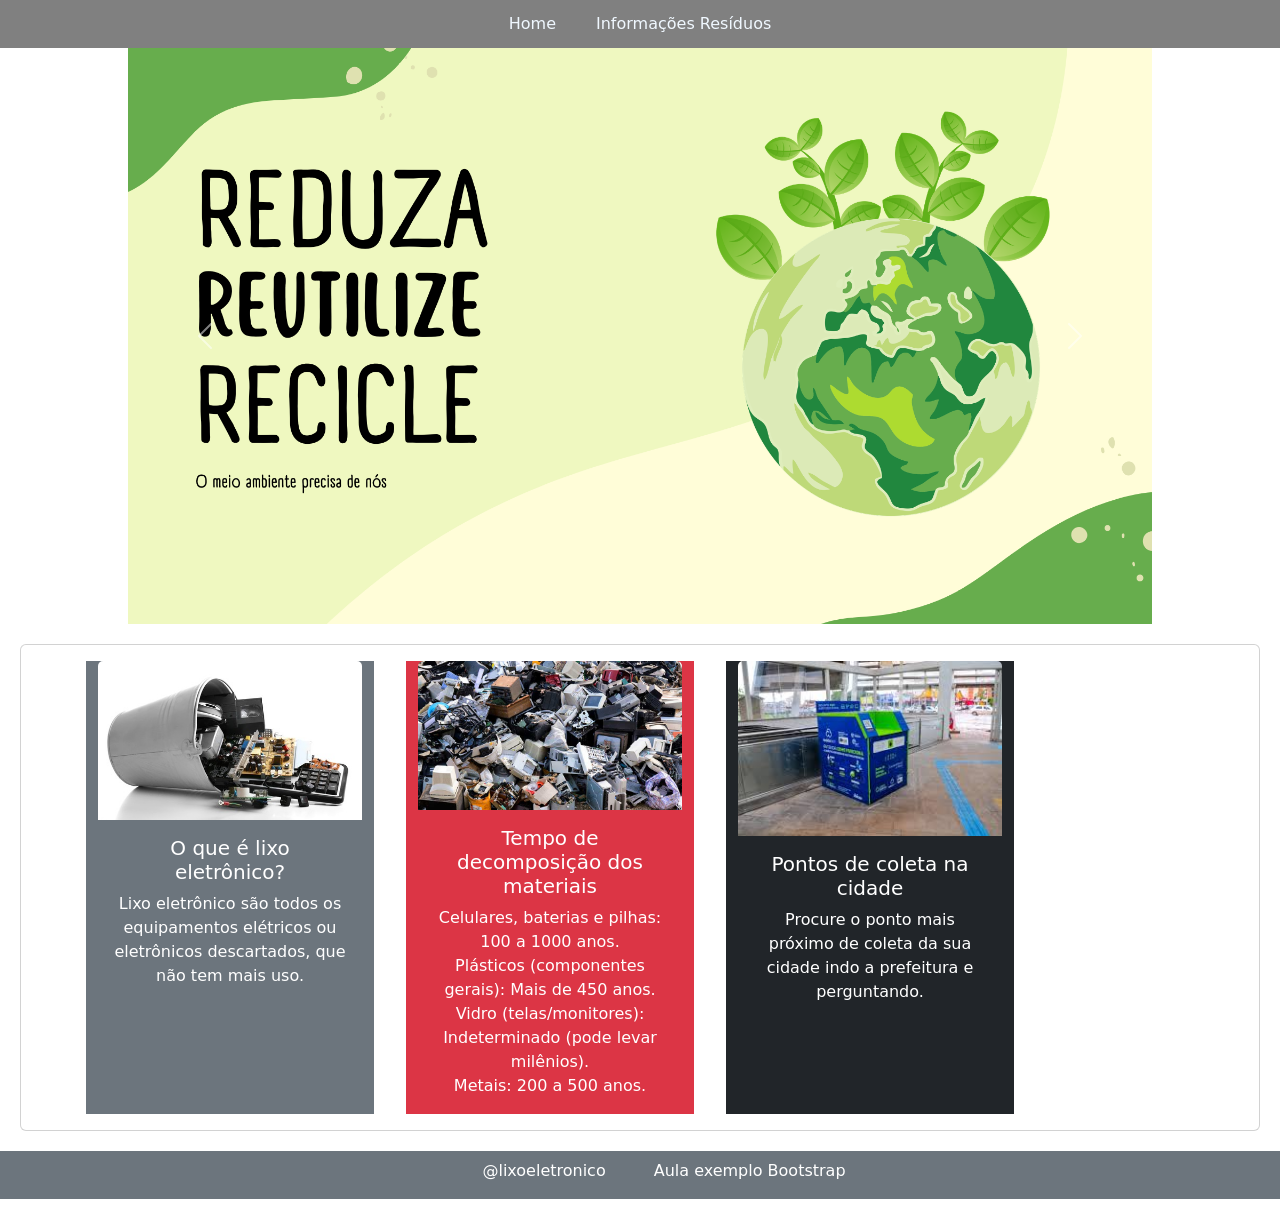
<file: index.html>
<!DOCTYPE html>
<html lang="en">
<head>
    <meta charset="UTF-8">
    <meta name="viewport" content="width=device-width, initial-scale=1.0">
    <title>Document</title>
    <link rel="stylesheet" href="https://cdn.jsdelivr.net/npm/bootstrap@5.3.0/dist/css/bootstrap.min.css">
    <link rel="stylesheet" href="style.css">

</head>
<body>
<header class=" p-0" >
    <nav class=" nav justify-content-center">
      <a class=" nav-link active m-1"  aria-current="page" href="index.html">Home</a>
      <a class="nav-link m-1" href="information.html">Informações Resíduos</a>
    </nav>
</header>
<div id="carouselExampleFade" class="carousel slide carousel-fade ">
  <div class="carousel-inner">
    <div class="carousel-item active">
      <img src="imagens/O meio ambiente precisa de nós.png" class="d-block w-100" alt="...">
    </div>
    <div class="carousel-item">
      <img src="imagens/Preservacao-do-Meio-Ambiente.jpg" class="d-block w-100" alt="...">
    </div>
    <div class="carousel-item">
      <img src="imagens/O meio ambiente precisa de nós (1).png" class="d-block w-100" alt="...">
    </div>
  </div>
  <button class="carousel-control-prev" type="button" data-bs-target="#carouselExampleFade" data-bs-slide="prev">
    <span class="carousel-control-prev-icon" aria-hidden="true"></span>
    <span class="visually-hidden">Previous</span>
  </button>
  <button class="carousel-control-next" type="button" data-bs-target="#carouselExampleFade" data-bs-slide="next">
    <span class="carousel-control-next-icon" aria-hidden="true"></span>
    <span class="visually-hidden">Next</span>
  </button>
</div>
<script src="https://cdn.jsdelivr.net/npm/bootstrap@5.3.0/dist/js/bootstrap.bundle.min.js"></script>

<div class="card">
<div class="container text-center">
  <div class="row">
    
    <div class="col text-bg-secondary mb-3 m-3" style="max-width: 18rem;">
      <img src="imagens/lixo-eletronico.jpg" class="card-img-top" alt="...">
      <div class="card-body ">
        <h5 class="card-title">O que é lixo eletrônico?</h5>
        <p class="card-text">Lixo eletrônico são todos os equipamentos elétricos ou eletrônicos descartados, que não tem mais uso. </p>
      </div>
    </div>

    <div class="col text-bg-danger mb-3 m-3" style="max-width: 18rem;">
          <img src="imagens/2891_05_eletronico.jpg" class="card-img-top" alt="...">
      <div class="card-body ">
        <h5 class="card-title">Tempo de decomposição dos materiais</h5>
        <p class="card-text">Celulares, baterias e pilhas: 100 a 1000 anos. <br>
                              Plásticos (componentes gerais): Mais de 450 anos. <br>
                              Vidro (telas/monitores): Indeterminado (pode levar milênios). <br>
                              Metais: 200 a 500 anos. </p>
      </div>


    </div>
    <div class="col text-bg-dark mb-3 m-3" style="max-width: 18rem;">
          <img src="imagens/pontojpg.jpg" class="card-img-top" alt="...">
      <div class="card-body ">
        <h5 class="card-title">Pontos de coleta na cidade</h5>
        <p class="card-text">Procure o ponto mais próximo de coleta da sua cidade indo a prefeitura e perguntando.</p>
      </div>
    </div>
  </div>
</div>
</div>


<footer class=".text-body-emphasis text-bg-secondary p-0 d-flex flex-row mb-3 justify-content-center">
 <p class="ps-5 pt-2"> @lixoeletronico</p>
 <p class="ps-5 pt-2"> Aula exemplo Bootstrap</p>
</footer>

</body>
</html>
</file>
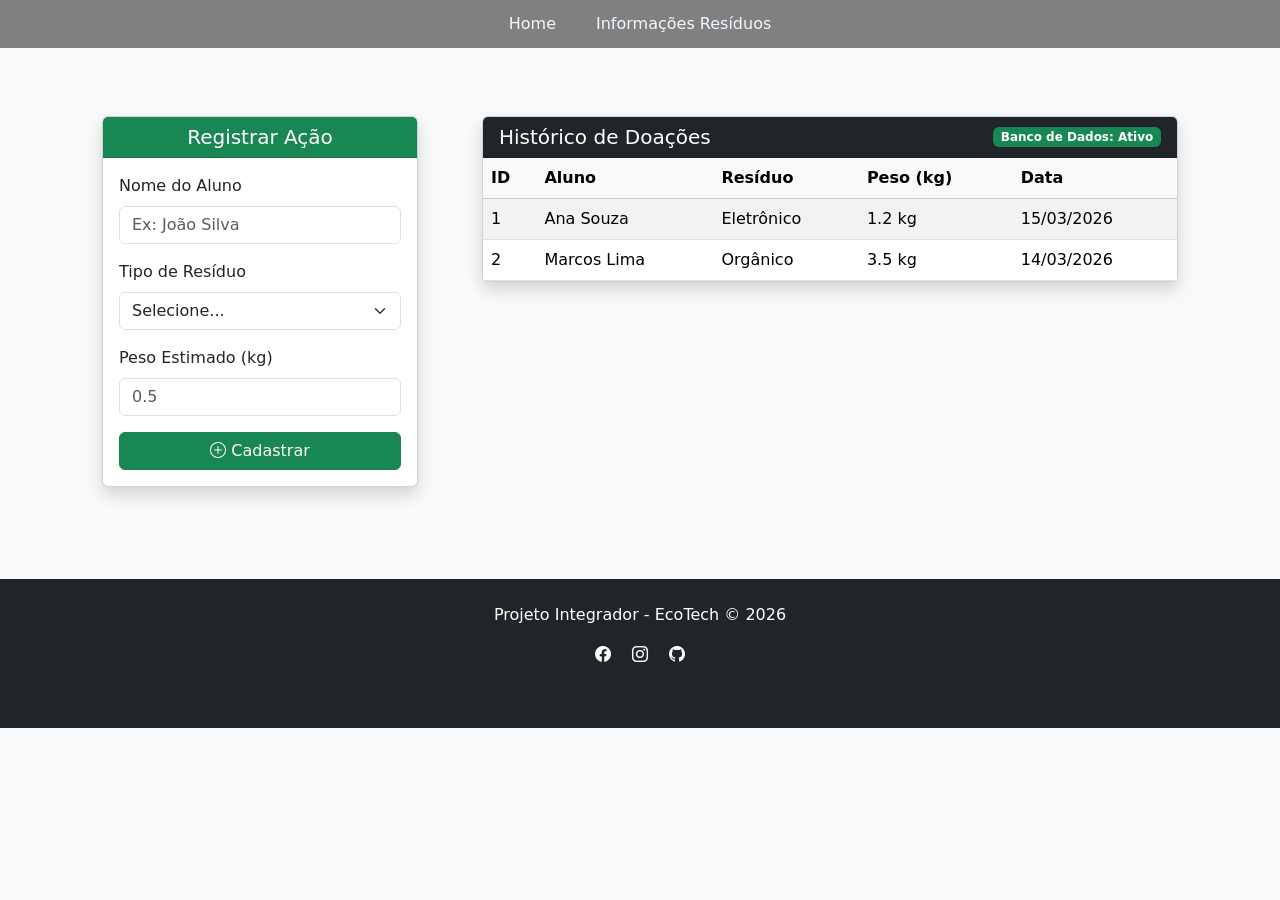
<file: information.html>
<!DOCTYPE html>
<html lang="pt-br">
<head>
    <meta charset="UTF-8">
    <meta name="viewport" content="width=device-width, initial-scale=1.0">
    <title>EcoTech - Painel de Coleta</title>
    <link href="https://cdn.jsdelivr.net/npm/bootstrap@5.3.0/dist/css/bootstrap.min.css" rel="stylesheet">
    <link rel="stylesheet" href="https://cdn.jsdelivr.net/npm/bootstrap-icons@1.10.5/font/bootstrap-icons.css">
    <link rel="stylesheet" href="style.css">
    <style>
        body { background-color: #f8f9fa; }
        .navbar-brand { font-weight: bold; color: #198754 !important; }
        .card-header { background-color: #198754; color: white; }
    </style>
</head>
<body>

    <header class=" p-0" >
    <nav class=" nav justify-content-center">
      <a class=" nav-link active m-1"  aria-current="page" href="index.html">Home</a>
      <a class="nav-link m-1" href="information.html">Informações Resíduos</a>
    </nav>
</header>


    <div class="container my-5">
        <div class="row">
            <div class="col-md-4 mb-4">
                <div class="card shadow">
                    <div class="card-header text-center">
                        <h5 class="mb-0">Registrar Ação</h5>
                    </div>
                    <div class="card-body">
<form action="Salvar.php" method="POST">
    <div class="mb-3">
        <label for="Nome" class="form-label">Nome do Aluno</label>
        <input type="text" name="nome_aluno" class="form-control" id="Nome" placeholder="Ex: João Silva" required>
    </div>
    <div class="mb-3">
        <label for="Tipo_residuo" class="form-label">Tipo de Resíduo</label>
        <select name="tipo_residuo" class="form-select" id="Tipo_residuo" required>
            <option value="" selected disabled>Selecione...</option>
            <option value="Eletrônico">Eletrônico</option>
            <option value="Orgânico">Orgânico</option>
            <option value="Plástico">Plástico / Metal</option>
        </select>
    </div>
    <div class="mb-3">
        <label for="Peso" class="form-label">Peso Estimado (kg)</label>
        <input type="number" name="peso_estimado" step="0.1" class="form-control" id="Peso" placeholder="0.5" required>
    </div>
    <button type="submit" class="btn btn-success w-100">
        <i class="bi bi-plus-circle"></i> Cadastrar
    </button>
</form>
                    </div>
                </div>
            </div>

            <div class="col-md-8">
                <div class="card shadow">
                    <div class="card-header bg-dark text-white d-flex justify-content-between align-items-center">
                        <h5 class="mb-0">Histórico de Doações</h5>
                        <span class="badge bg-success">Banco de Dados: Ativo</span>
                    </div>
                    <div class="card-body p-0">
                        <div class="table-responsive">
                            <table class="table table-striped table-hover mb-0">
                                <thead class="table-light">
                                    <tr>
                                        <th>ID</th>
                                        <th>Aluno</th>
                                        <th>Resíduo</th>
                                        <th>Peso (kg)</th>
                                        <th>Data</th>
                                    </tr>
                                </thead>
                                <tbody id="tabelaDados">
                                    <tr>
                                        <td>1</td>
                                        <td>Ana Souza</td>
                                        <td>Eletrônico</td>
                                        <td>1.2 kg</td>
                                        <td>15/03/2026</td>
                                    </tr>
                                    <tr>
                                        <td>2</td>
                                        <td>Marcos Lima</td>
                                        <td>Orgânico</td>
                                        <td>3.5 kg</td>
                                        <td>14/03/2026</td>
                                    </tr>
                                </tbody>
                            </table>
                        </div>
                    </div>
                </div>
            </div>
        </div>
    </div>

    <footer class="bg-dark text-white pt-4 pb-2 mt-auto">
        <div class="container text-center">
            <p>Projeto Integrador - EcoTech &copy; 2026</p>
            <div class="mb-3">
                <a href="#" class="text-white me-3"><i class="bi bi-facebook"></i></a>
                <a href="#" class="text-white me-3"><i class="bi bi-instagram"></i></a>
                <a href="#" class="text-white"><i class="bi bi-github"></i></a>
            </div>
            <p class="small text-muted">Desenvolvido pelo Grupo de TI</p>
        </div>
    </footer>

    <script src="https://cdn.jsdelivr.net/npm/bootstrap@5.3.0/dist/js/bootstrap.bundle.min.js"></script>
</body>
</html>
</file>
<file: style.css>
header{
    background-color: gray;
    padding-left: 40%;
}

.nav-link{
    color: aliceblue;
}

.nav-link:hover{
    color: black;
}

#carouselExampleFade{
    width: 80%;
    margin: 0 auto;
}


.card{
    margin: 20px;
}
</file>
